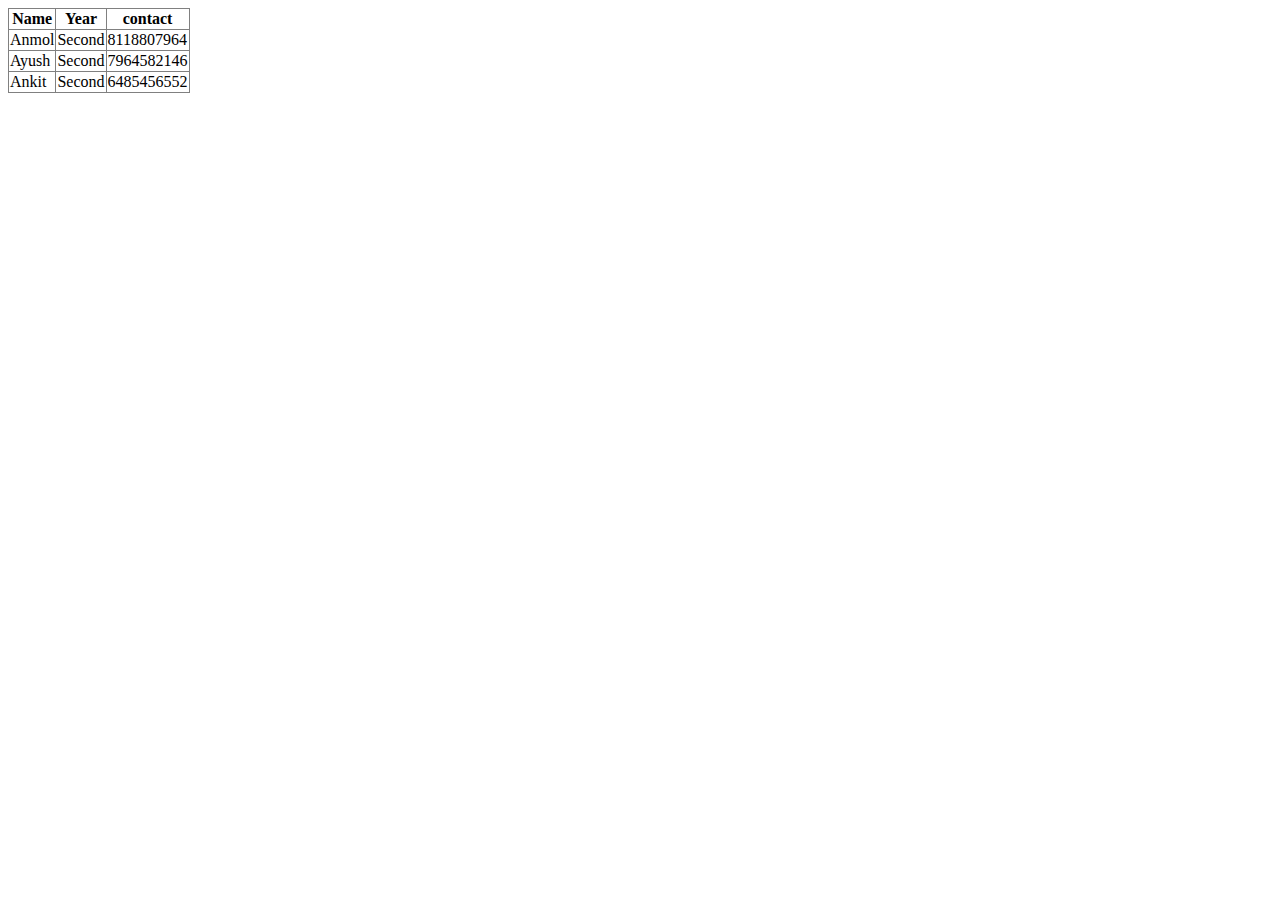
<file: index.html>
<!--basic structure of html-->
<!Doctype html>
<html>
    <head>
        <title>Practice</title>
    </head>
    <body>
        <table border="1px" style="border-collapse: collapse;"> 
            <tr>
            <th>Name</th>
            <th>Year</th>
            <th>contact</th>
            </tr>
            <tr>
                <td>Anmol</td>
                <td>Second</td>
                <td>8118807964</td>
            </tr>        
            <tr>
                <td>Ayush</td>
                <td>Second</td>
                <td>7964582146</td>
            </tr>        
            <tr>
                <td>Ankit</td>
                <td>Second</td>
                <td>6485456552</td>
            </tr>        
        </table>
    </body>
</html>
</file>
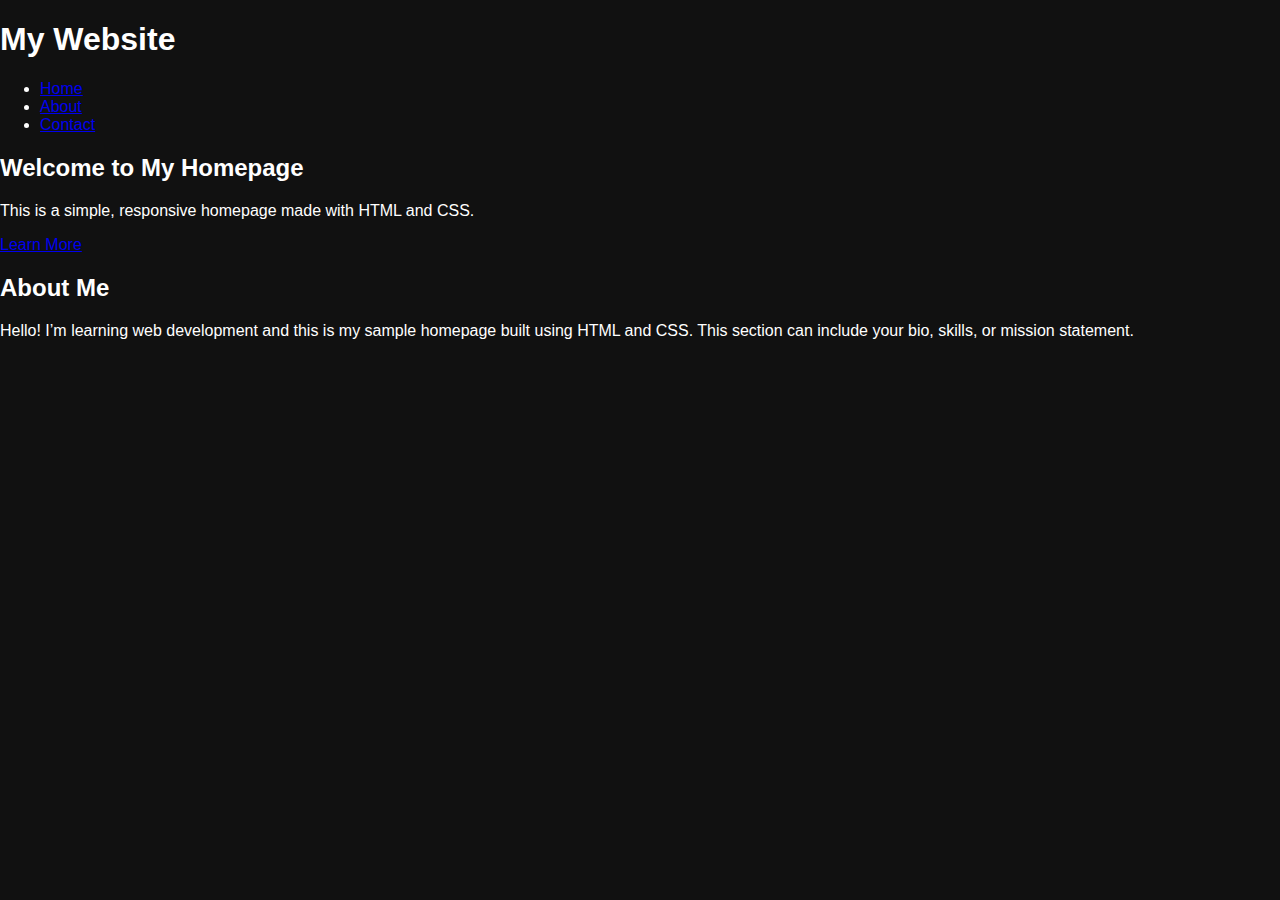
<file: @nmol.html>
<!DOCTYPE html>
<html lang="en">
<head>
  <meta charset="UTF-8" />
  <meta name="viewport" content="width=device-width, initial-scale=1.0" />
  <title>My Homepage</title>
  <link rel="stylesheet" href="style.css" />
</head>
<body>
  <header>
    <div class="container">
      <h1>My Website</h1>
      <nav>
        <ul>
          <li><a href="#Home">Home</a></li>
          <li><a href="#about">About</a></li>
          <li><a href="#contact">Contact</a></li>
        </ul>
      </nav>
    </div>
  </header>

  <section class="hero">
    <div class="container">
      <h2>Welcome to My Homepage</h2>
      <p>This is a simple, responsive homepage made with HTML and CSS.</p>
      <a href="#about" class="btn">Learn More</a>
    </div>
  </section>

  <section id="about" class="about">
    <div class="container">
      <h2>About Me</h2>
      <p>Hello! I’m learning web development and this is my sample homepage built using HTML and CSS. This section can include your bio, skills, or mission statement.</p>
    </div>
  </section>

  <footer>

  </footer>
</body>
</html>
</file>
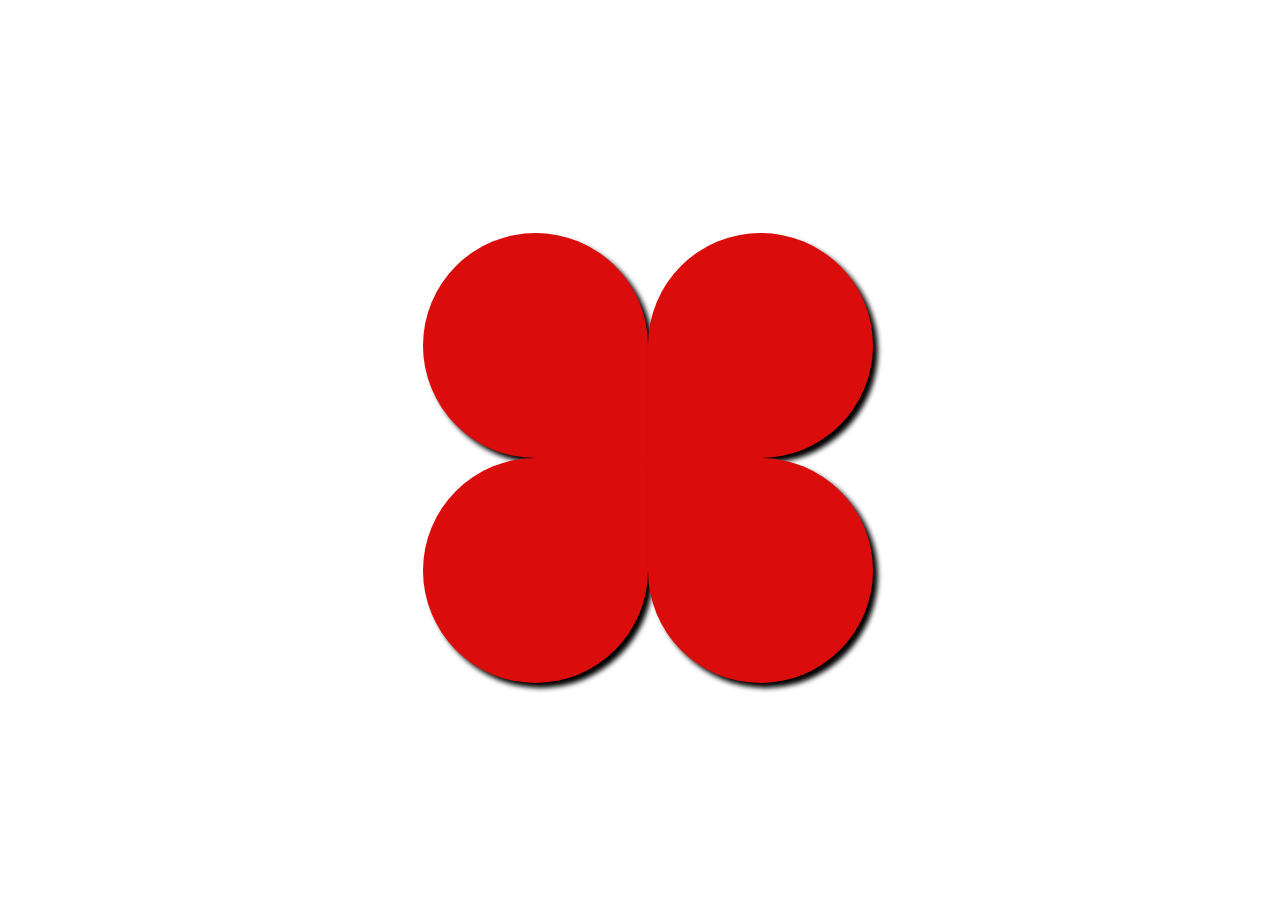
<file: @yush.html>
<!DOCTYPE html>
<html lang="en">
<head>
    <meta charset="UTF-8">
    <meta name="viewport" content="width=device-width, initial-scale=1.0">
    <title>Petals</title>
    <style>
        .main{
            height: 100vh;
            width: 100vw;
            display: flex;
            justify-content: center;
            align-items: center;
        }
        .container{
            /* border: 1px solid black; */
            width: 50vh;
            height: 50vh;
            display: grid;
            grid-template-columns: 1fr 1fr;
            padding: 7px;
        }
        .box{
            /* border: 3px solid rgb(222, 29, 61);  */
            background-color: rgb(218, 12, 12);
            box-shadow: 5px 5px 5px rgb(2, 2, 2) ;
        }
        .b1{
            border-radius: 50% 50% 0% 50%;
        }
        .b2{
            border-radius: 50% 50% 50% 0%;
        }
        .b3{
            border-radius: 50% 0% 50% 50%;
        }
        .b4{
            border-radius: 0% 50% 50% 50%;
        }
    </style>
</head>
<body>
    <div class="main">
        <div class="container">
        <div class="box b1"></div>
        <div class="box b2"></div>
        <div class="box b3"></div>
        <div class="box b4"></div>
    </div>
  </div>
</body>
</html>
</file>
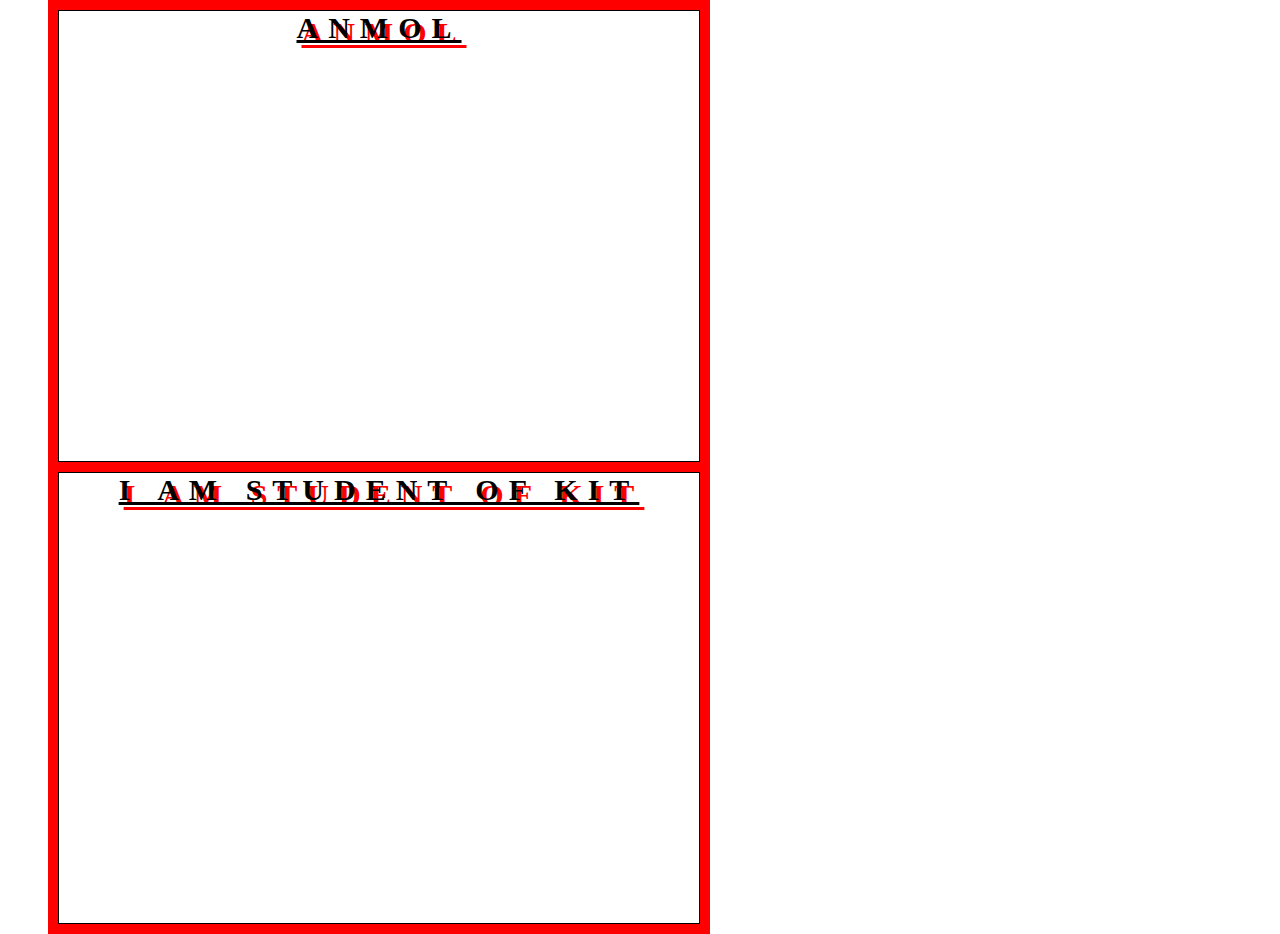
<file: ankit.html>
<!DOCTYPE html>
<html lang="en">
<head>
    <meta charset="UTF-8">
    <meta name="viewport" content="width=device-width, initial-scale=1.0">
    <title>Home | Practice</title>
    <style>
        div{
        border: 1px solid black;
        height: 50vh;
        width: 50vw;
        margin: 10px 0px 10px 50px;
       /* padding: 10px 50px;*/
        outline: 10px solid red;
        /*outline-style: dashed;*/
        color: black;
        text-align: center;
        font-size: 30px;
        font-family: algerian;
        font-weight: bold;
        text-transform: uppercase;
        text-decoration: underline;
        direction: rtl;
        letter-spacing: 10px;
        word-spacing: 1px;
        text-shadow: 5px 5px red;
        
        }
    </style>
</head>
<body>
    <div>
    Anmol
    </div>
    <div>
        I am student of kit
    </div>
</body>
</html>
</file>
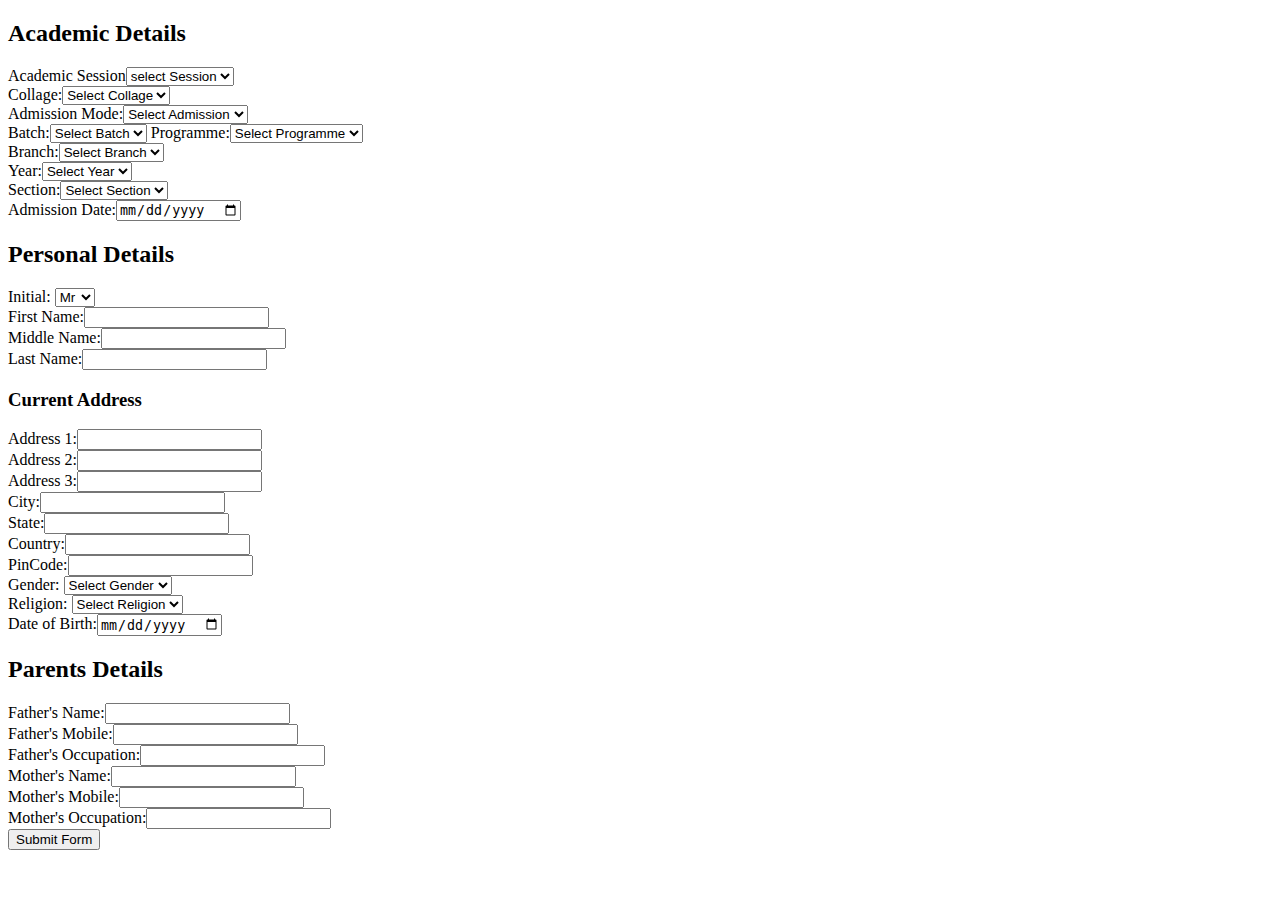
<file: anmol.html>
<!DOCTYPE html>
<html>
<head>
   <title>Academic Details</title>
</head>
<body>

    <form>

        <!-- Academic Details -->
        <div class="section">
                <h2>Academic Details</h2>
                <label>Academic Session</label><select ><option>select Session</option><option value="Session">2021-2022</option>
                <option value="Session">2022-2023</option>
                <option value="Session">2023-2024</option></option></select><br>
                <label>Collage:</label><select><option>Select Collage</option><option value="Collage">KIT</option>
                <option value="Collage">PSIT</option>
                <option value="Collage">AXIS</option></select><br>
                <label>Admission Mode:</label><select><option>Select Admission</option></select><br>
                <lable>Batch:</lable><select><option>Select Batch</option></select>
                <label>Programme:</label><select><option>Select Programme</option><option value="Programme">B-tech</option>
                <option value="B-tech-CS">B-tech-CS</option>
                <option value="B-tech-AIML">B-tech-AIML</option></select><br>
                <label>Branch:</label><select><option>Select Branch</option><option value="Branch">BCA</option>
                <option value="Branch">BBA</option>
                <option value="Branch">MCA</option></select><br>
                <label>Year:</label><select><option>Select Year</option><option value="Year">1st</option>
                <option value="Year">2nd</option>
                <option value="Year">3rd</option></select><br>
                <label>Section:</label><select><option>Select Section</option><option value="Section">A</option>
                <option value="Section">B</option></select><br>
                <label>Admission Date:</label><input type="date"><br>
            </div>
        <!-- Personal Details -->
        <div class="section">
            <h2>Personal Details</h2>
            <label>Initial:</label>
            <select><option>Mr</option><option>Ms</option><option>Dr</option></select><br>
            <label>First Name:</label><input type="text"><br>
            <label>Middle Name:</label><input type="text"><br>
            <label>Last Name:</label><input type="text"><br>

            <div class="half">
                <h3>Current Address</h3>
                <label>Address 1:</label><input type="text"><br>
                <label>Address 2:</label><input type="text"><br>
                <label>Address 3:</label><input type="text"><br>
                <label>City:</label><input type="text"><br>
                <label>State:</label><input type="text"><br>
                <label>Country:</label><input type="text"><br>
                <label>PinCode:</label><input type="text"><br>
            </div>
            <div>
            <label>Gender:</label>
            <select><option>Select Gender</option><option>Male</option><option>Female</option><option>Other</option></select><br>
            <label>Religion:</label>
            <select><option>Select Religion</option><option>Hindu</option><option>Muslim</option><option>Christian</option><option>Other</option></select><br>
            <label>Date of Birth:</label><input type="date"><br>
            </div>
        <!-- Parents Details -->
        <div class="section">
            <h2>Parents Details</h2>
            <label>Father's Name:</label><input type="text"><br>
            <label>Father's Mobile:</label><input type="text"><br>
            <label>Father's Occupation:</label><input type="text"><br>
            <label>Mother's Name:</label><input type="text"><br>
            <label>Mother's Mobile:</label><input type="text"><br>
            <label>Mother's Occupation:</label><input type="text"><br>
        </div>

        <input class="submit-btn" type="submit" value="Submit Form">
    </form>

</body>
</html>
</file>
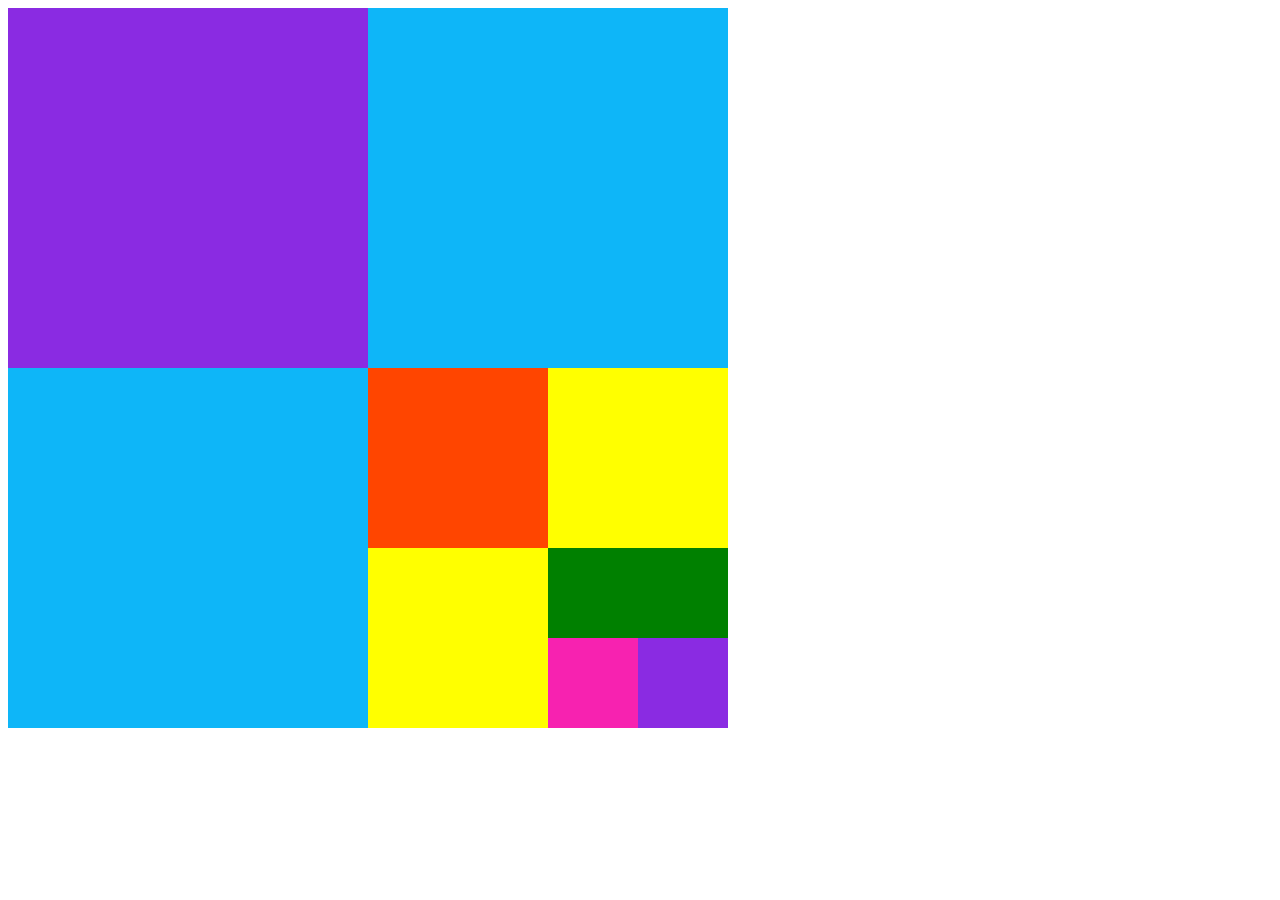
<file: assig 8july.html>
<!DOCTYPE html>
<html lang="en">
<head>
    <meta charset="UTF-8">
    <meta name="viewport" content="width=device-width, initial-scale=1.0">
    <title>assingnment 8july</title>
    <style>

.container{
    display: grid ;
  
            height: 80vh;
            width:  80vh;
            /* grid-template-columns: repeat(8,1fr);
            grid-template-rows: repeat(9,1fr); */

.b1{
    grid-row: 1/5;
    grid-column: 1/5;
    background-color: blueviolet;
            
            
}  
.b2{
    grid-row: 1/5;
    grid-column: 5/9;
    background-color: rgb(14, 182, 248);
            
           
} 
.b3{
    grid-row: 5/9;
    grid-column: 1/5 ;
    background-color: rgb(14, 182, 248);
            
            
} 

.b4{
    grid-row: 5/7;
    grid-column: 5/7 ;
    background-color: orangered;
            
} 

.b5{
    grid-row: 5/7;
    grid-column: 7/9 ;
    background-color: yellow;
            
} 

.b6{
    grid-row: 7/9;
    grid-column: 5/7 ;
    background-color: yellow;
            
} 

.b7{
    grid-row: 7/8;
    grid-column: 7/9 ;
    background-color: green;
            
} 

.b8{
    grid-row: 8/9;
    grid-column: 7/8;
    background-color: rgb(247, 34, 176);
            
} 

.b9{
    grid-row: 8/9;
    grid-column: 8/9 ;
    background-color: blueviolet;
            
} 

}
</style>
</head>
<body>

    <div class="container">

        <div class="b1">

        </div>

        <div class="b2">

        </div>

        <div class="b3">

        </div>

        <div class="b4">

        </div>

        <div class="b5">

        </div>

        <div class="b6">

        </div>

        <div class="b7">

        </div>

        <div class="b8">

        </div>

        <div class="b9">

        </div>


        


    </div>
    
</body>
</html>
</file>
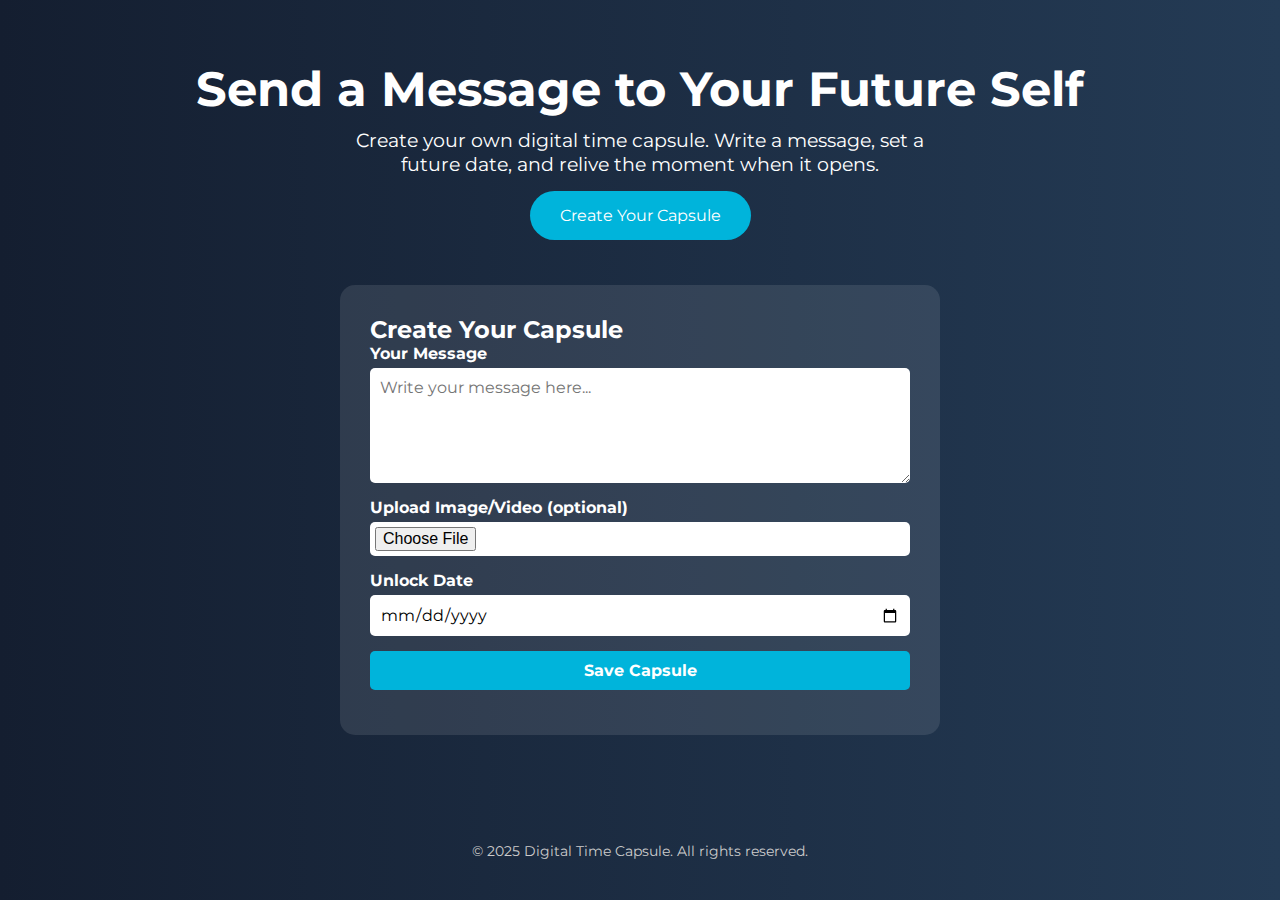
<file: first.html>
<!DOCTYPE html>
<html lang="en">
<head>
  <meta charset="UTF-8" />
  <meta name="viewport" content="width=device-width, initial-scale=1.0" />
  <title>Digital Time Capsule</title>
  <link href="https://fonts.googleapis.com/css2?family=Montserrat:wght@400;700&display=swap" rel="stylesheet">
  <style>
    * {
      margin: 0;
      padding: 0;
      box-sizing: border-box;
      font-family: 'Montserrat', sans-serif;
    }

    body {
      background: linear-gradient(to right, #141E30, #243B55);
      color: #fff;
      min-height: 100vh;
      display: flex;
      flex-direction: column;
      align-items: center;
      padding: 20px;
    }

    header {
      margin: 40px 0;
      text-align: center;
    }

    h1 {
      font-size: 3rem;
      margin-bottom: 10px;
    }

    p {
      font-size: 1.2rem;
      max-width: 600px;
      margin: 0 auto 30px;
    }

    .cta-button {
      padding: 15px 30px;
      font-size: 1rem;
      background-color: #00B4DB;
      border: none;
      border-radius: 30px;
      color: white;
      cursor: pointer;
      transition: background-color 0.3s ease;
      text-decoration: none;
    }

    .cta-button:hover {
      background-color: #0083B0;
    }

    .form-container {
      background-color: rgba(255, 255, 255, 0.1);
      padding: 30px;
      border-radius: 15px;
      max-width: 600px;
      width: 100%;
      margin-top: 20px;
    }

    form {
      display: flex;
      flex-direction: column;
    }

    label {
      margin-bottom: 5px;
      font-weight: bold;
    }

    input, textarea {
      padding: 10px;
      margin-bottom: 15px;
      border: none;
      border-radius: 5px;
      font-size: 1rem;
    }

    input[type="file"] {
      padding: 5px;
      background-color: #fff;
    }

    input[type="submit"] {
      background-color: #00B4DB;
      color: white;
      font-weight: bold;
      cursor: pointer;
      transition: background-color 0.3s ease;
    }

    input[type="submit"]:hover {
      background-color: #0083B0;
    }

    footer {
      margin-top: auto;
      padding: 20px 0;
      font-size: 0.9rem;
      color: #ccc;
      text-align: center;
    }
  </style>
</head>
<body>
  <header>
    <h1>Send a Message to Your Future Self</h1>
    <p>Create your own digital time capsule. Write a message, set a future date, and relive the moment when it opens.</p>
    <a href="#create" class="cta-button">Create Your Capsule</a>
  </header>

  <div class="form-container" id="create">
    <h2>Create Your Capsule</h2>
    <form action="#" method="post" enctype="multipart/form-data">
      <label for="message">Your Message</label>
      <textarea id="message" name="message" rows="5" placeholder="Write your message here..." required></textarea>

      <label for="media">Upload Image/Video (optional)</label>
      <input type="file" id="media" name="media" accept="image/*,video/*" />

      <label for="date">Unlock Date</label>
      <input type="date" id="date" name="date" required />

      <input type="submit" value="Save Capsule" />
    </form>
  </div>

  <footer>
    &copy; 2025 Digital Time Capsule. All rights reserved.
  </footer>
</body>
</html>
</file>
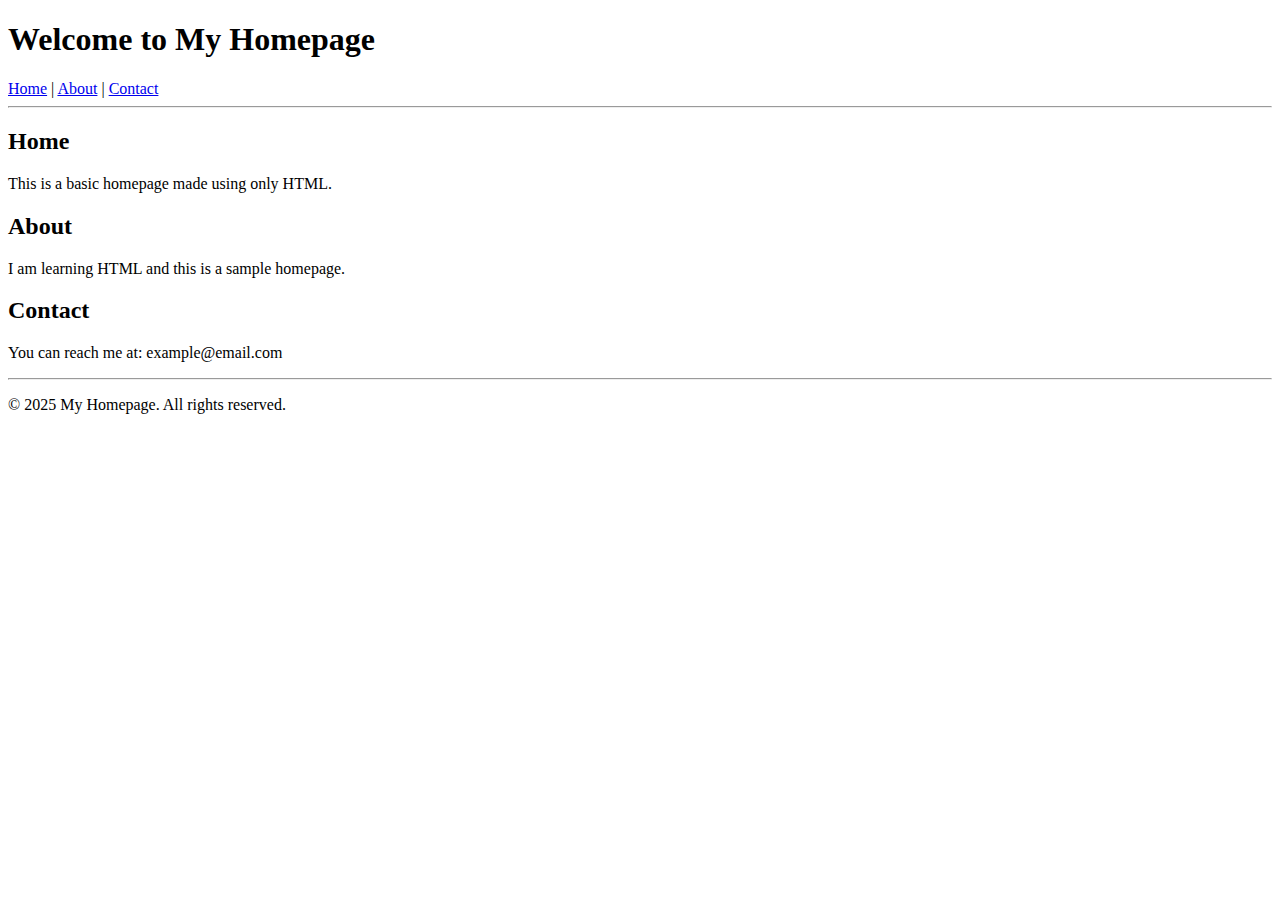
<file: homepage.html>
<!DOCTYPE html>
<html lang="en">
<head>
  <meta charset="UTF-8">
  <title>My Simple Homepage</title>
</head>
<body>

  <header>
    <h1>Welcome to My Homepage</h1>
    <nav>
      <a href="#home">Home</a> |
      <a href="#about">About</a> |
      <a href="#contact">Contact</a>
    </nav>
    <hr>
  </header>

  <main>
    <section id="home">
      <h2>Home</h2>
      <p>This is a basic homepage made using only HTML.</p>
    </section>

    <section id="about">
      <h2>About</h2>
      <p>I am learning HTML and this is a sample homepage.</p>
    </section>

    <section id="contact">
      <h2>Contact</h2>
      <p>You can reach me at: example@email.com</p>
    </section>
  </main>

  <hr>
  <footer>
    <p>&copy; 2025 My Homepage. All rights reserved.</p>
  </footer>

</body>
</html>
</file>
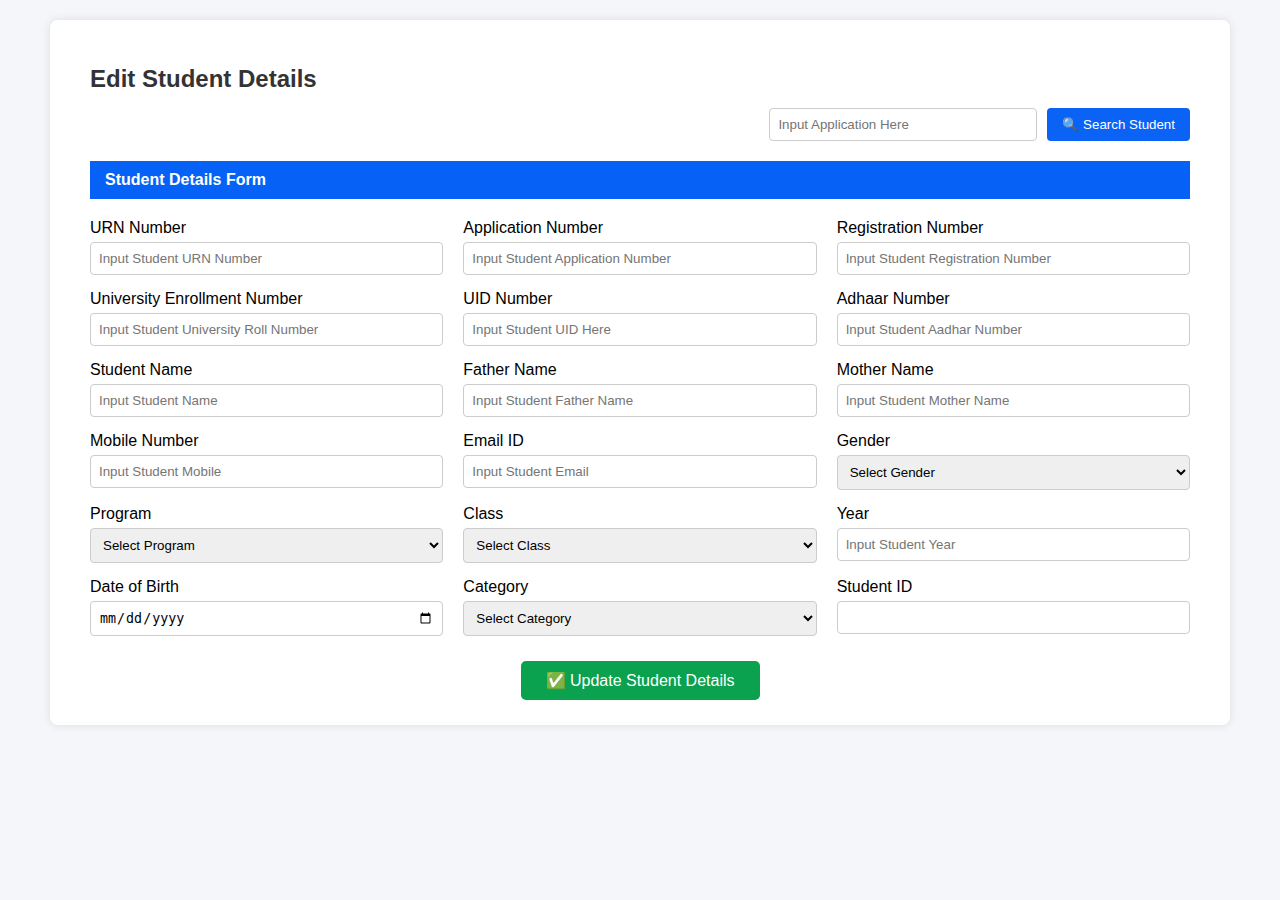
<file: machinetest.html>
<!DOCTYPE html>
<html lang="en">
<head>
  <meta charset="UTF-8" />
  <meta name="viewport" content="width=device-width, initial-scale=1.0"/>
  <title>Edit Student Details</title>
  <link rel="stylesheet" href="machinetest.css"/>
</head>
<body>
  <div class="container">
    <h2>Edit Student Details</h2>
    
    <div class="search-bar">
      <input type="text" placeholder="Input Application Here" />
      <button class="search-btn">🔍 Search Student</button>
    </div>

    <div class="form-header">Student Details Form</div>

    <form class="form-grid">
      <div class="form-group">
        <label>URN Number</label>
        <input type="text" placeholder="Input Student URN Number" />
      </div>

      <div class="form-group">
        <label>Application Number</label>
        <input type="text" placeholder="Input Student Application Number" />
      </div>

      <div class="form-group">
        <label>Registration Number</label>
        <input type="text" placeholder="Input Student Registration Number" />
      </div>

      <div class="form-group">
        <label>University Enrollment Number</label>
        <input type="text" placeholder="Input Student University Roll Number" />
      </div>

      <div class="form-group">
        <label>UID Number</label>
        <input type="text" placeholder="Input Student UID Here" />
      </div>

      <div class="form-group">
        <label>Adhaar Number</label>
        <input type="text" placeholder="Input Student Aadhar Number" />
      </div>

      <div class="form-group">
        <label>Student Name</label>
        <input type="text" placeholder="Input Student Name" />
      </div>

      <div class="form-group">
        <label>Father Name</label>
        <input type="text" placeholder="Input Student Father Name" />
      </div>

      <div class="form-group">
        <label>Mother Name</label>
        <input type="text" placeholder="Input Student Mother Name" />
      </div>

      <div class="form-group">
        <label>Mobile Number</label>
        <input type="text" placeholder="Input Student Mobile" />
      </div>

      <div class="form-group">
        <label>Email ID</label>
        <input type="email" placeholder="Input Student Email" />
      </div>

      <div class="form-group">
        <label>Gender</label>
        <select>
          <option>Select Gender</option><option>MALE</option><option>FEMALE</option><option>OTHER</option>
        </select>
      </div>

      <div class="form-group">
        <label>Program</label>
        <select>
          <option>Select Program</option><option>BCA</option><option>BBA</option><option>B-TECH<option>
        </select>
      </div>

      <div class="form-group">
        <label>Class</label>
        <select>
          <option>Select Class</option><option>1st Year</option><option>2nd Year</option><option>3rd Year</option>
          <option>4th Year</option>
        </select>
      </div>

      <div class="form-group">
        <label>Year</label>
        <input type="text" placeholder="Input Student Year" />
      </div>

      <div class="form-group">
        <label>Date of Birth</label>
        <input type="date" />
      </div>

      <div class="form-group">
        <label>Category</label>
        <select>
          <option>Select Category</option><option>GENERAL</option><option>OBC</option><option>SC/ST</option>
        </select>
      </div>

      <div class="form-group">
        <label>Student ID</label>
        <input type="text" />
      </div>
    </form>

    <div class="submit-btn">
      <button type="submit">✅ Update Student Details</button>
    </div>
  </div>
</body>
</html>
</file>
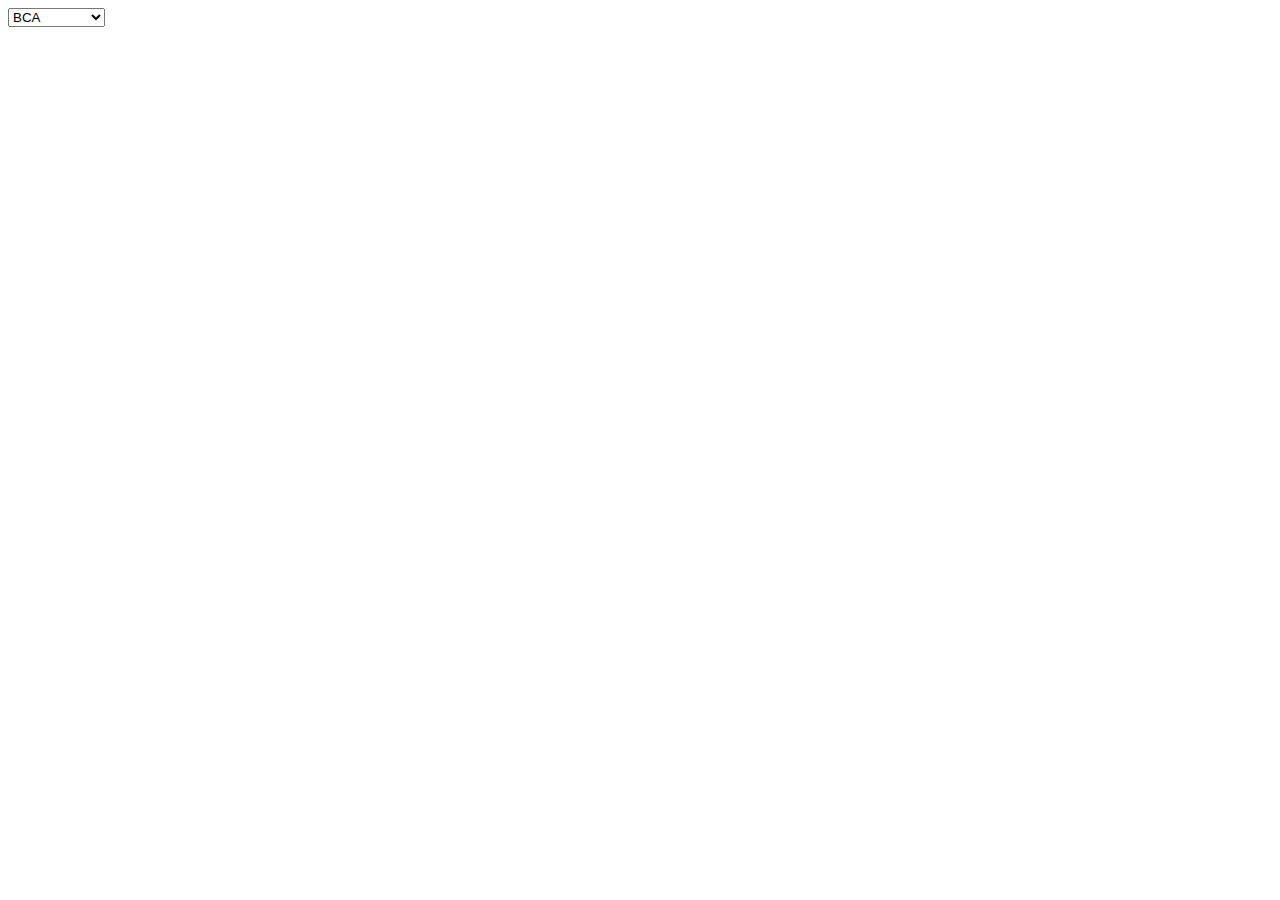
<file: new.html>
<!DOCTYPE html>
<html>
    <head>
        <title>Practice</title>
        <link rel="icon" href="airplane-engines.svg" type="image/svg">
    </head>
    <body>
        <form>
            <!--5>Full Name</h5>
            <input type="number" name="roll" value="anmol gupta">
            <h5>Gender : </h5>
            <input type="radio" name="gender" id="" value="Anmol">Male
            <input type="radio" name="gender" id="" value="Yashi"Female-->
            <select name="Course">
                <option value="BCA">BCA</option>
                <option value="B-tech">B-tech-CS</option>
                <option value="B-tech-AIML">B-tech-AIML</option>
            </select>
            <!--input type="checkbox" name="Vehicle" value="Car" id="">Car
            <input type="checkbox" name="Vehicle" value="Bike"id="">Bike
            <input type="checkbox" name="Vehicle" value="Truck"id="">Truck
        </form>
        <input type="password" name="pass" placeholder="your password">
        <br>
        <input type="date" name="dob" placeholder="">input
        </br>
        <input type="button" value="enter">
        <input type="submit" value="submit"-->
    </body>
</html>
</file>
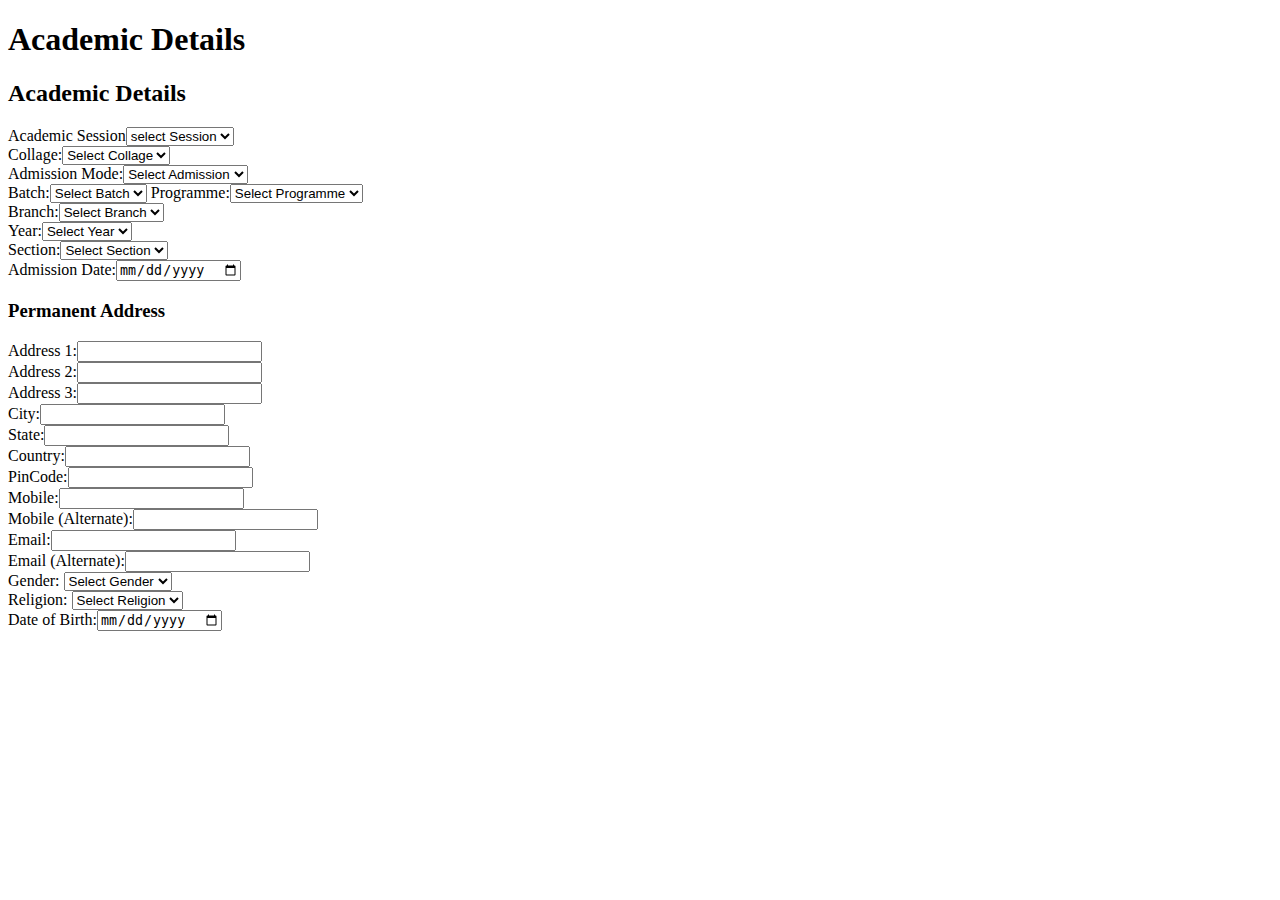
<file: second.html>
<!DOCTYPE html>
<html>
    <head>
        <title>Academic Details</title>
        <link rel="icon" href="airplane-engines.svg" type="image/svg">
    </head>
    <body>
        <h1>Academic Details</h1>
        <form>
            <div class="section">
                <h2>Academic Details</h2>
                <label>Academic Session</label><select ><option>select Session</option><option value="Session">2021-2022</option>
                <option value="Session">2022-2023</option>
                <option value="Session">2023-2024</option></option></select><br>
                <label>Collage:</label><select><option>Select Collage</option><option value="Collage">KIT</option>
                <option value="Collage">PSIT</option>
                <option value="Collage">AXIS</option></select><br>
                <label>Admission Mode:</label><select><option>Select Admission</option></select><br>
                <lable>Batch:</lable><select><option>Select Batch</option></select>
                <label>Programme:</label><select><option>Select Programme</option><option value="Programme">B-tech</option>
                <option value="B-tech-CS">B-tech-CS</option>
                <option value="B-tech-AIML">B-tech-AIML</option></select><br>
                <label>Branch:</label><select><option>Select Branch</option><option value="Branch">BCA</option>
                <option value="Branch">BBA</option>
                <option value="Branch">MCA</option></select><br>
                <label>Year:</label><select><option>Select Year</option><option value="Year">1st</option>
                <option value="Year">2nd</option>
                <option value="Year">3rd</option></select><br>
                <label>Section:</label><select><option>Select Section</option><option value="Section">A</option>
                <option value="Section">B</option></select><br>
                <label>Admission Date:</label><input type="date"><br>
            </div>
             <div class="half">
                <h3>Permanent Address</h3>
                <label>Address 1:</label><input type="text"><br>
                <label>Address 2:</label><input type="text"><br>
                <label>Address 3:</label><input type="text"><br>
                <label>City:</label><input type="text"><br>
                <label>State:</label><input type="text"><br>
                <label>Country:</label><input type="text"><br>
                <label>PinCode:</label><input type="text"><br>
            </div>

            <label>Mobile:</label><input type="text"><br>
            <label>Mobile (Alternate):</label><input type="text"><br>
            <label>Email:</label><input type="email"><br>
            <label>Email (Alternate):</label><input type="email"><br>
            <label>Gender:</label>
            <select><option>Select Gender</option><option>Male</option><option>Female</option><option>Other</option></select><br>
            <label>Religion:</label>
            <select><option>Select Religion</option><option>Hindu</option><option>Muslim</option><option>Christian</option><option>Other</option></select><br>
            <label>Date of Birth:</label><input type="date"><br>
        </div>

    </body>
</html>
</file>
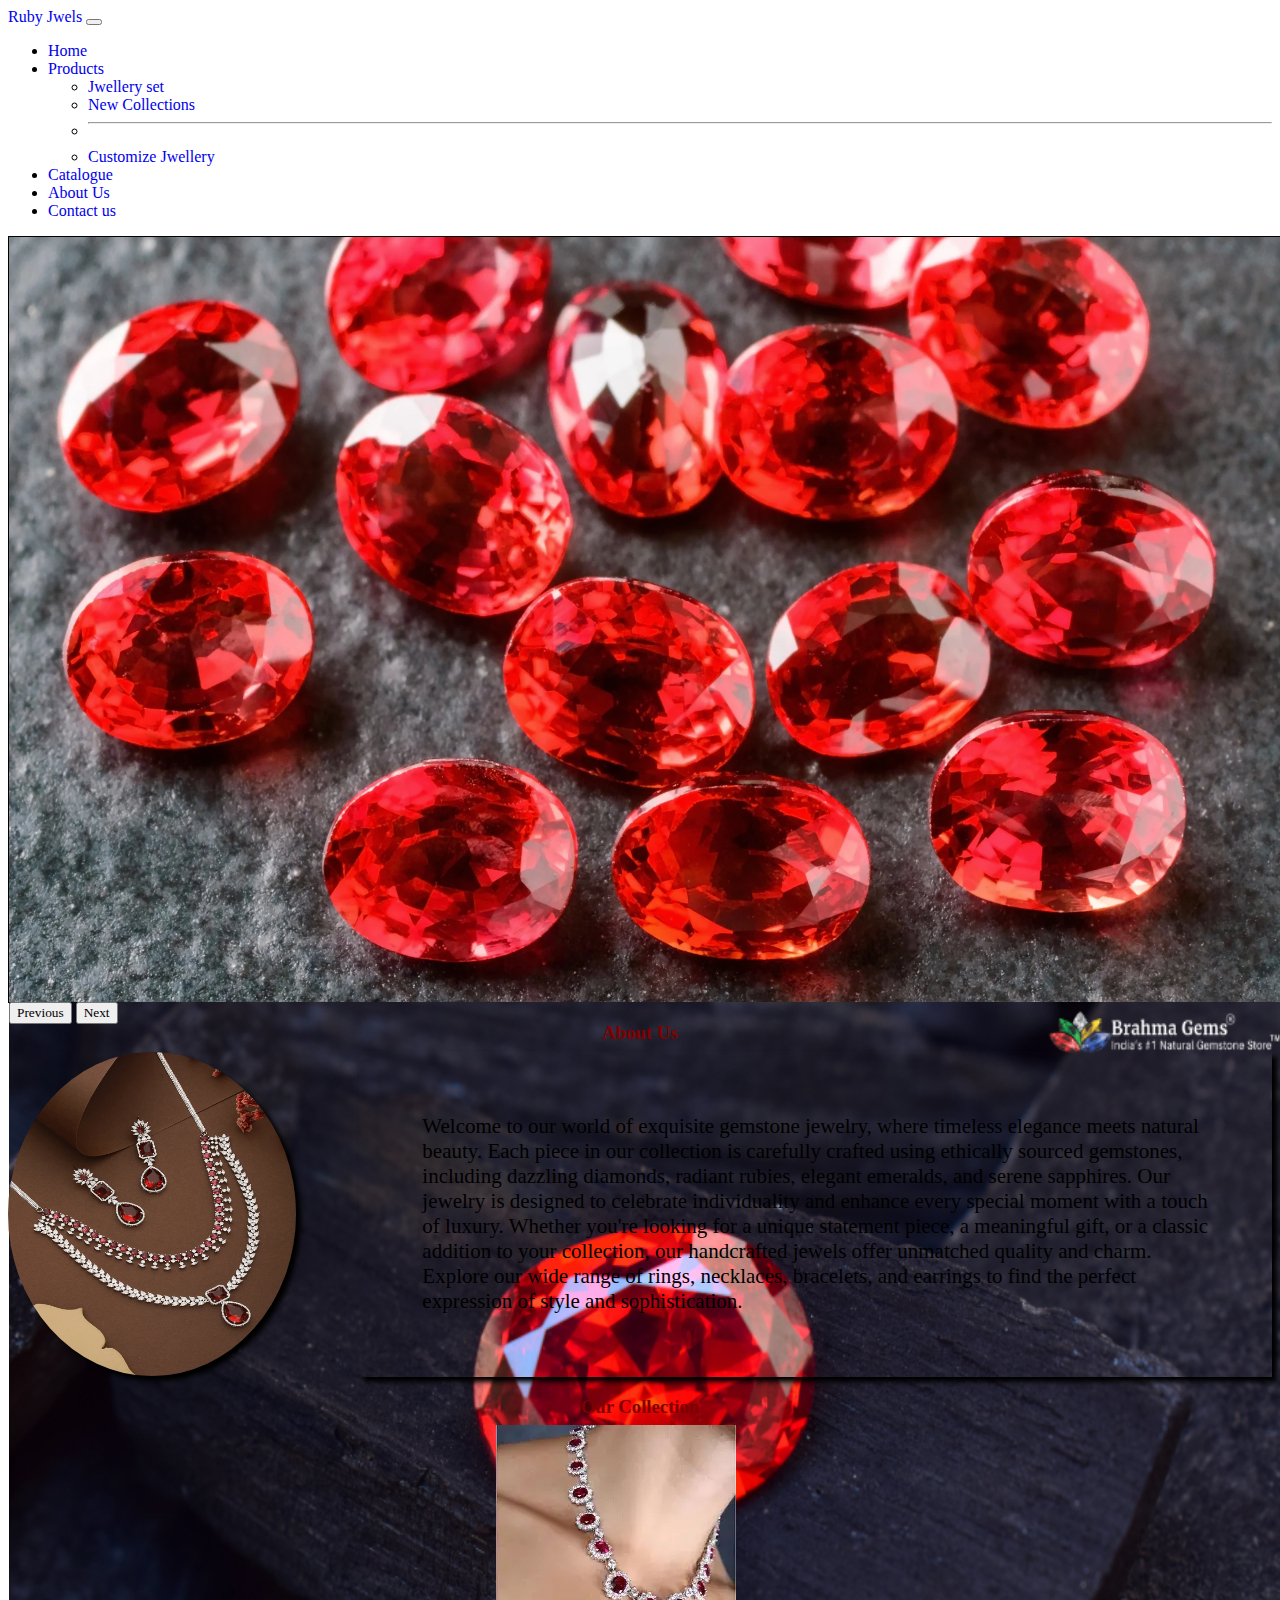
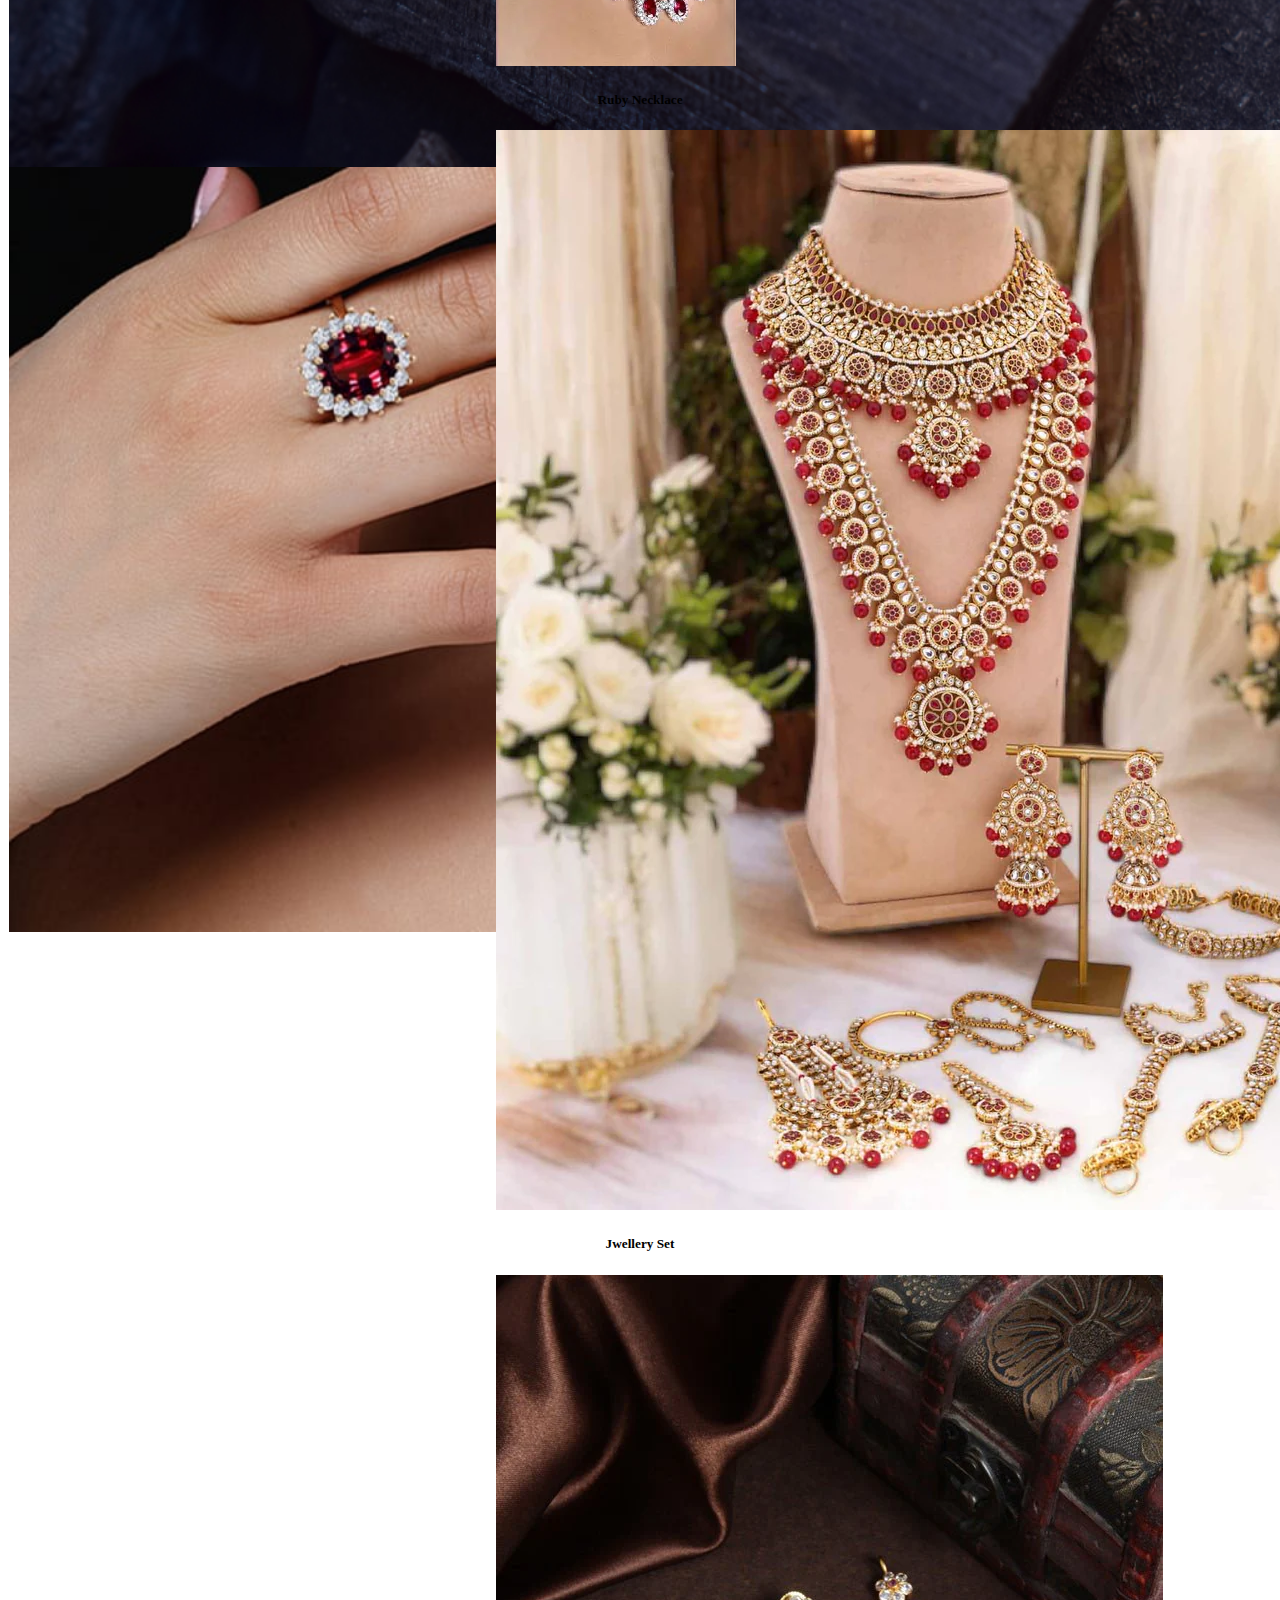
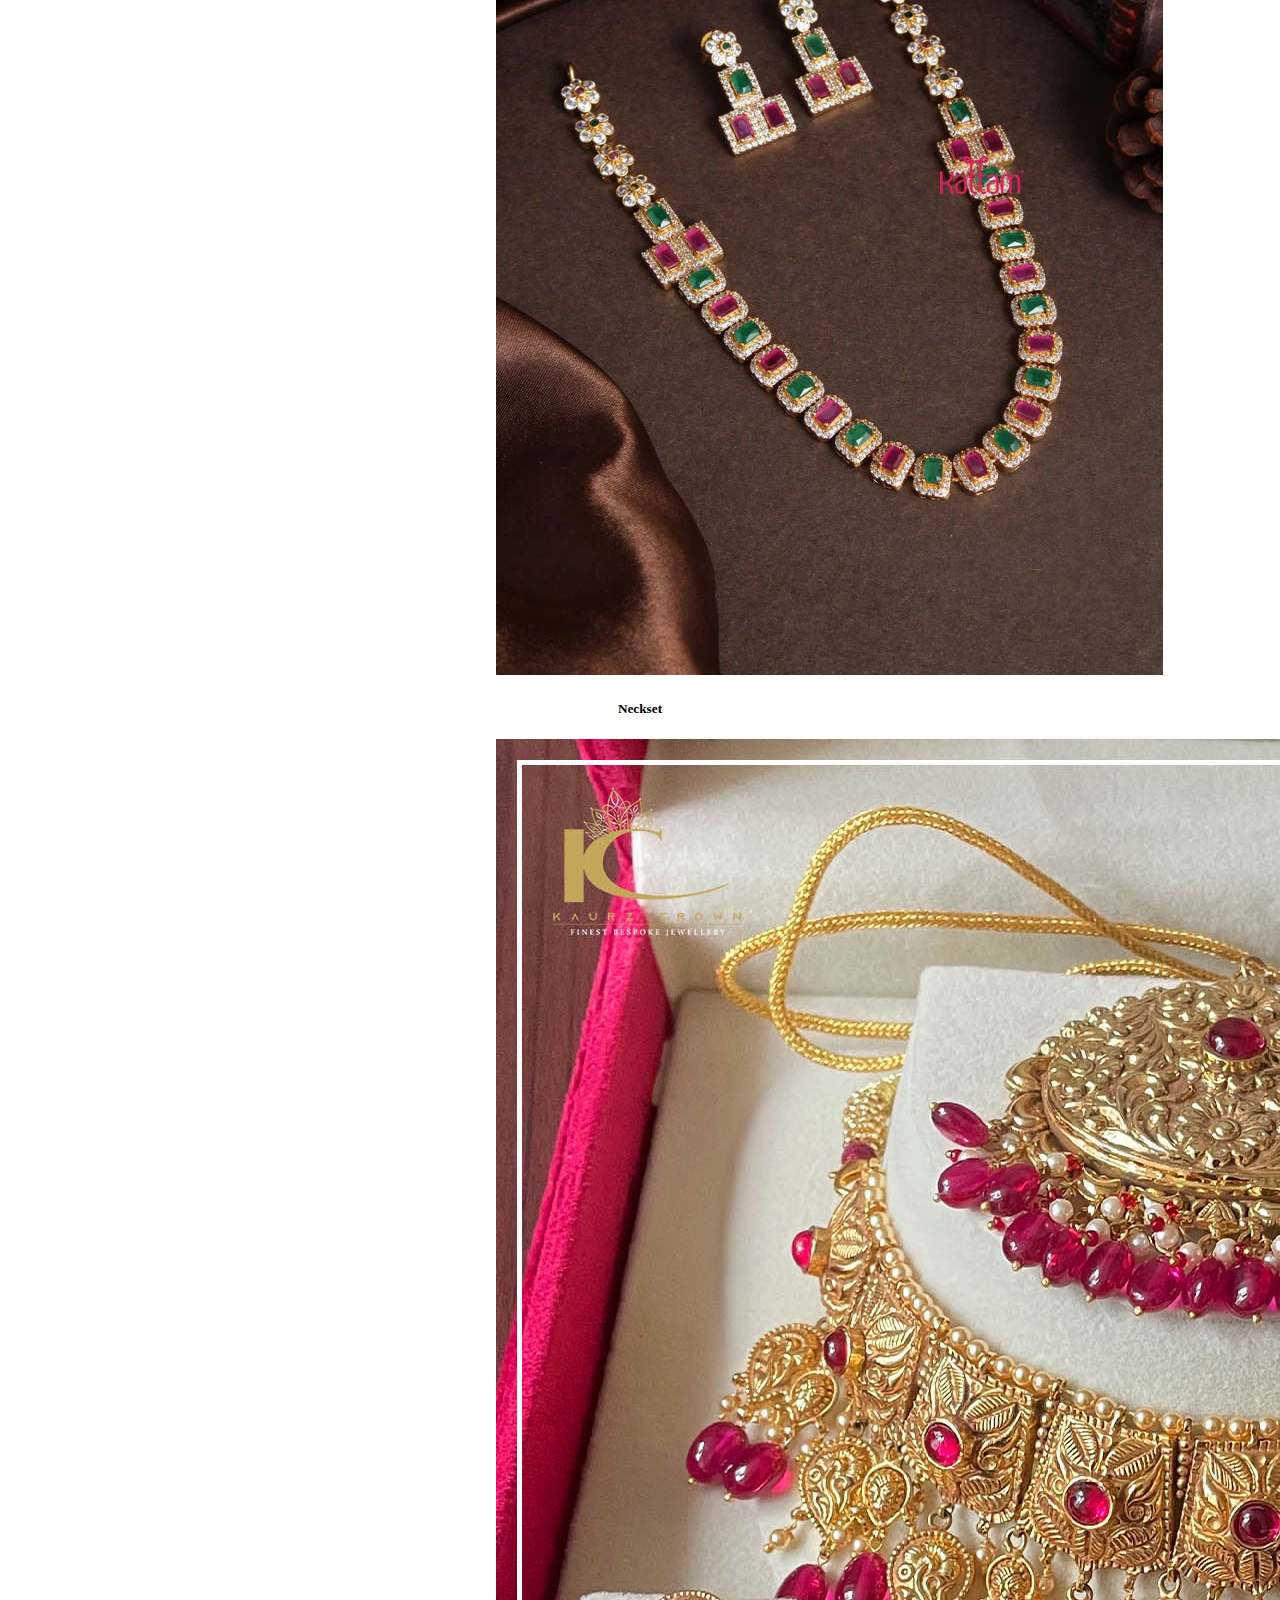
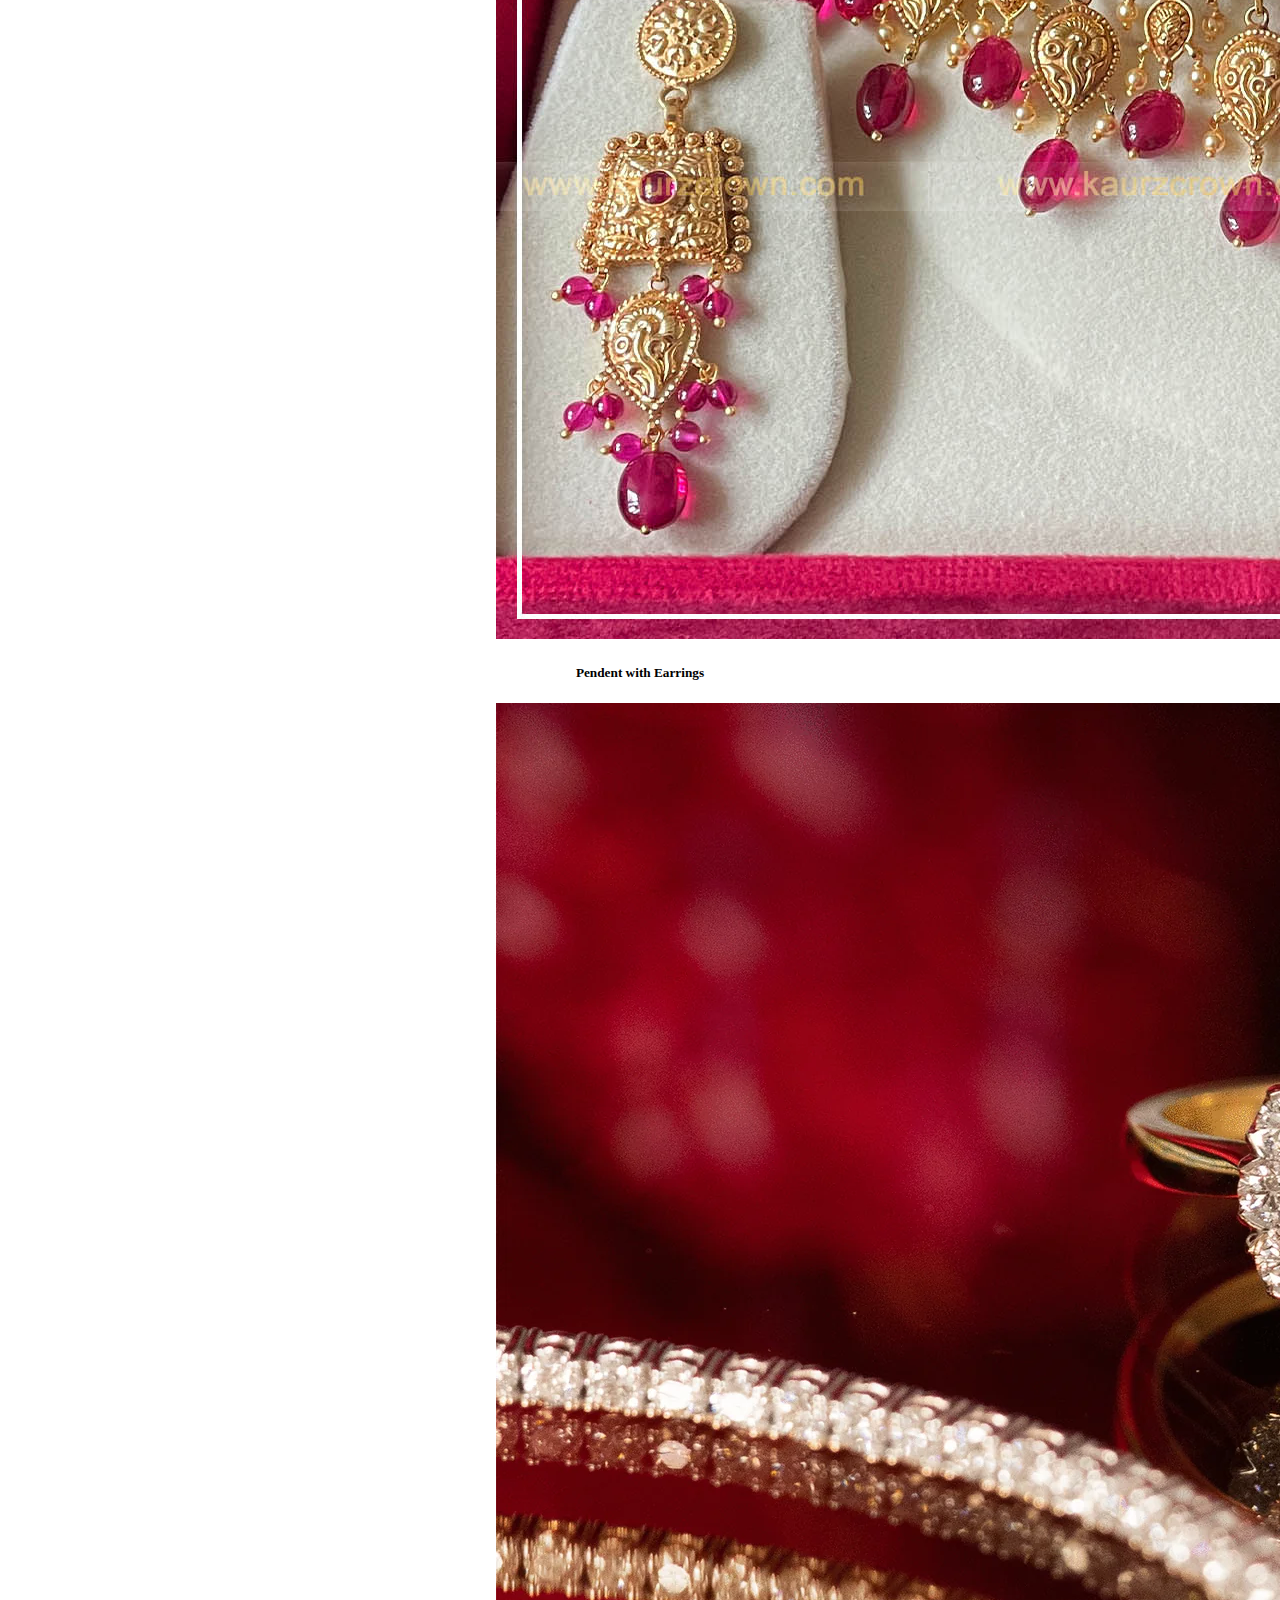
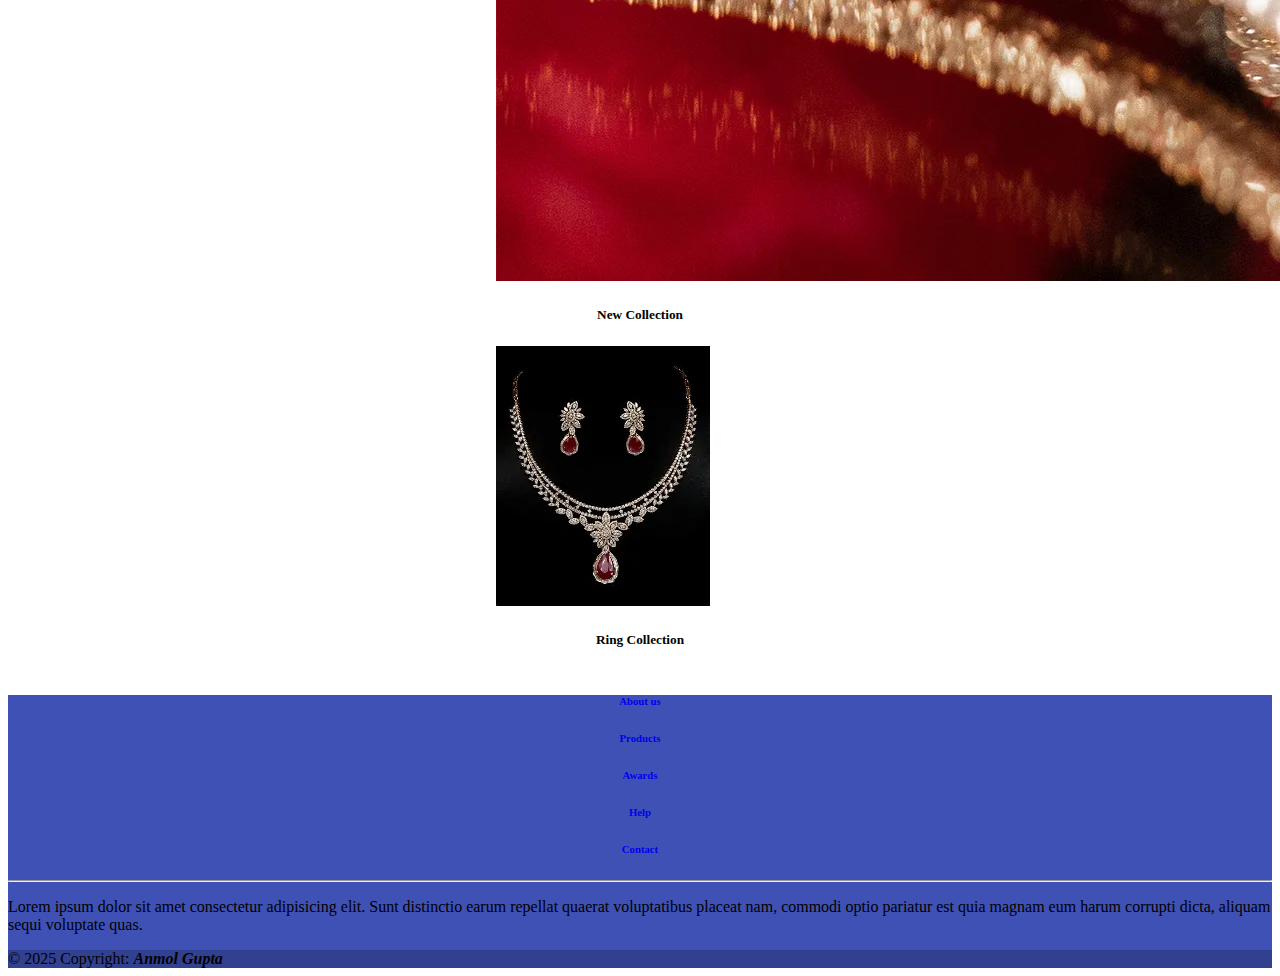
<file: test.html>
<!DOCTYPE html>
<html lang="en">

<head>
    <meta charset="UTF-8">
    <meta name="viewport" content="width=device-width, initial-scale=1.0">
    <title>Home| Ruby</title>

    <!-- bootstrap css  -->
    <link href="https://cdn.jsdelivr.net/npm/bootstrap@5.3.7/dist/css/bootstrap.min.css" rel="stylesheet"
        integrity="sha384-LN+7fdVzj6u52u30Kp6M/trliBMCMKTyK833zpbD+pXdCLuTusPj697FH4R/5mcr" crossorigin="anonymous">

    <!-- bootstrap js  -->
    <script defer src="https://cdn.jsdelivr.net/npm/bootstrap@5.3.7/dist/js/bootstrap.bundle.min.js"
        integrity="sha384-ndDqU0Gzau9qJ1lfW4pNLlhNTkCfHzAVBReH9diLvGRem5+R9g2FzA8ZGN954O5Q"
        crossorigin="anonymous"></script>

    <!-- own css file -->
    <link rel="stylesheet" href="test.css">

</head>

<body>
    <!-- navbar -->
    <div class="box1">
        <nav class="navbar navbar-expand-lg bg-body-tertiary">
            <div class="container-fluid">
                <a class="navbar-brand" href="#">Ruby Jwels</a>
                <button class="navbar-toggler" type="button" data-bs-toggle="collapse"
                    data-bs-target="#navbarSupportedContent" aria-controls="navbarSupportedContent"
                    aria-expanded="false" aria-label="Toggle navigation">
                    <span class="navbar-toggler-icon"></span>
                </button>
                <div class="collapse navbar-collapse" id="navbarSupportedContent">
                    <ul class="navbar-nav me-auto mb-2 mb-lg-0">
                        <li class="nav-item">
                            <a class="nav-link active" aria-current="page" href="#">Home</a>
                        </li>
                        <li class="nav-item dropdown">
                            <a class="nav-link dropdown-toggle" href="#" role="button" data-bs-toggle="dropdown"
                                aria-expanded="false">
                                Products
                            </a>
                            <ul class="dropdown-menu">
                                <li><a class="dropdown-item" href="#">Jwellery set</a></li>
                                <li><a class="dropdown-item" href="#">New Collections</a></li>
                                <li>
                                    <hr class="dropdown-divider">
                                </li>
                                <li><a class="dropdown-item" href="#">Customize Jwellery</a></li>
                            </ul>
                        </li>
                        <li class="nav-item">
                            <a class="nav-link active" aria-current="page" href="#">Catalogue</a>
                        </li>
                        <li class="nav-item">
                            <a class="nav-link active" aria-current="page" href="#">About Us</a>
                        </li>
                        <li class="nav-item">
                            <a class="nav-link active" aria-current="page" href="#">Contact us</a>
                        </li>


                    </ul>
                </div>
            </div>
        </nav>

    </div>

    <!-- carousel  -->
    <div class="box2">
        <div id="carouselExampleAutoplaying" class="carousel slide" data-bs-ride="carousel">
            <div class="carousel-inner">
                <div class="carousel-item active">
                    <img src="ruby1.webp" class="d-block w-100" alt="...">
                </div>
                <div class="carousel-item">
                    <img src="ruby2.png" class="d-block w-100" alt="...">
                </div>
                <div class="carousel-item">
                    <img src="ruby3.jpg" class="d-block w-100" alt="...">
                </div>
            </div>
            <button class="carousel-control-prev" type="button" data-bs-target="#carouselExampleAutoplaying"
                data-bs-slide="prev">
                <span class="carousel-control-prev-icon" aria-hidden="true"></span>
                <span class="visually-hidden">Previous</span>
            </button>
            <button class="carousel-control-next" type="button" data-bs-target="#carouselExampleAutoplaying"
                data-bs-slide="next">
                <span class="carousel-control-next-icon" aria-hidden="true"></span>
                <span class="visually-hidden">Next</span>
            </button>
        </div>
    </div>

    <!-- about section  -->
    <h3>About Us</h3>
    <div class="about">
        <div class="dabba1">
            <img src="ruby4.webp" alt="" class="about-img">
        </div>
        <div class="dabba2">
            <div class="content-box">
                Welcome to our world of exquisite gemstone jewelry, where timeless elegance meets natural beauty.
            Each piece in our collection is carefully crafted using ethically sourced gemstones, including
            dazzling diamonds, radiant rubies, elegant emeralds, and serene sapphires. Our jewelry is designed
            to celebrate individuality and enhance every special moment with a touch of luxury. Whether you're
            looking for a unique statement piece, a meaningful gift, or a classic addition to your collection,
            our handcrafted jewels offer unmatched quality and charm. Explore our wide range of rings,
            necklaces, bracelets, and earrings to find the perfect expression of style and sophistication.
            </div>
        </div>
    </div>
    <!-- services -->
    <h3>Our Collection</h3>
    <div class="box3">
        <div class="row">
            <div class="col-md-4">
                <div class="card" style="width: 18rem;">
                    <img src="ruby44.webp" class="card-img-top" alt="...">
                    <div class="card-body">
                        <h5 class="card-title">Ruby Necklace</h5>

                    </div>
                </div>
            </div>
            <div class="col-md-4">
                <div class="card" style="width: 18rem;">
                    <img src="prod1.webp" class="card-img-top" alt="...">
                    <div class="card-body">
                        <h5 class="card-title">Jwellery Set</h5>

                    </div>
                </div>
            </div>
            <div class="col-md-4">
                <div class="card" style="width: 18rem;">
                    <img src="prod3.webp" class="card-img-top" alt="...">
                    <div class="card-body">
                        <h5 class="card-title">Neckset</h5>

                    </div>
                </div>
            </div>
        </div>
        <div class="row">
            <div class="col-md-4">
                <div class="card" style="width: 18rem;">
                    <img src="rub4.jpg" class="card-img-top" alt="...">
                    <div class="card-body">
                        <h5 class="card-title">Pendent with Earrings</h5>

                    </div>
                </div>
            </div>
            <div class="col-md-4">
                <div class="card" style="width: 18rem;">
                    <img src="prod2.webp" class="card-img-top" alt="...">
                    <div class="card-body">
                        <h5 class="card-title">New Collection</h5>

                    </div>
                </div>
            </div>
            <div class="col-md-4">
                <div class="card" style="width: 18rem;">
                    <img src="ruby55.webp" class="card-img-top" alt="...">
                    <div class="card-body">
                        <h5 class="card-title">Ring Collection</h5>

                    </div>
                </div>
            </div>
        </div>
    </div>

    <!-- footer  -->
    <div class="box4">
        <!-- Remove the container if you want to extend the Footer to full width. -->
        <div>
            <!-- Footer -->
            <footer class="text-center text-white" style="background-color: #3f51b5">
                <!-- Grid container -->
                <div class="container">
                    <!-- Section: Links -->
                    <section class="mt-5">
                        <!-- Grid row-->
                        <div class="row text-center d-flex justify-content-center pt-5">
                            <!-- Grid column -->
                            <div class="col-md-2">
                                <h6 class="text-uppercase font-weight-bold">
                                    <a href="#!" class="text-white">About us</a>
                                </h6>
                            </div>
                            <!-- Grid column -->

                            <!-- Grid column -->
                            <div class="col-md-2">
                                <h6 class="text-uppercase font-weight-bold">
                                    <a href="#!" class="text-white">Products</a>
                                </h6>
                            </div>
                            <!-- Grid column -->

                            <!-- Grid column -->
                            <div class="col-md-2">
                                <h6 class="text-uppercase font-weight-bold">
                                    <a href="#!" class="text-white">Awards</a>
                                </h6>
                            </div>
                            <!-- Grid column -->

                            <!-- Grid column -->
                            <div class="col-md-2">
                                <h6 class="text-uppercase font-weight-bold">
                                    <a href="#!" class="text-white">Help</a>
                                </h6>
                            </div>
                            <!-- Grid column -->

                            <!-- Grid column -->
                            <div class="col-md-2">
                                <h6 class="text-uppercase font-weight-bold">
                                    <a href="#!" class="text-white">Contact</a>
                                </h6>
                            </div>
                            <!-- Grid column -->
                        </div>
                        <!-- Grid row-->
                    </section>
                    <!-- Section: Links -->

                    <hr class="my-5" />

                    <!-- Section: Text -->
                    <section class="mb-5">
                        <div class="row d-flex justify-content-center">
                            <div class="col-lg-8">
                                <p>
                                    Lorem ipsum dolor sit amet consectetur adipisicing elit. Sunt
                                    distinctio earum repellat quaerat voluptatibus placeat nam,
                                    commodi optio pariatur est quia magnam eum harum corrupti
                                    dicta, aliquam sequi voluptate quas.
                                </p>
                            </div>
                        </div>
                    </section>
                    <!-- Section: Text -->

                    <!-- Section: Social -->
                    <section class="text-center mb-5">
                        <a href="" class="text-white me-4">
                            <i class="fab fa-facebook-f"></i>
                        </a>
                        <a href="" class="text-white me-4">
                            <i class="fab fa-twitter"></i>
                        </a>
                        <a href="" class="text-white me-4">
                            <i class="fab fa-google"></i>
                        </a>
                        <a href="" class="text-white me-4">
                            <i class="fab fa-instagram"></i>
                        </a>
                        <a href="" class="text-white me-4">
                            <i class="fab fa-linkedin"></i>
                        </a>
                        <a href="" class="text-white me-4">
                            <i class="fab fa-github"></i>
                        </a>
                    </section>
                    <!-- Section: Social -->
                </div>
                <!-- Grid container -->

                <!-- Copyright -->
                <div class="text-center p-3" style="background-color: rgba(0, 0, 0, 0.2)">
                    © 2025 Copyright:
                    <b><i>Anmol Gupta</i></b>
                </div>
                <!-- Copyright -->
            </footer>
            <!-- Footer -->
        </div>
        <!-- End of .container -->
    </div>
</body>

</html>
</file>
<file: style.css>
/* style.css */
body {
  font-family: "Segoe UI", sans-serif;
  margin: 0;
  background: #111;
  color: #fff;
  overflow-x: hidden;
}

.slideshow-container {
  position: relative;
  max-width: 100%;
  height: 100vh;
  margin: auto;
  overflow: hidden;
}

.slide {
  display: none;
  position: absolute;
  width: 100%;
  height: 100%;
}

.slide img {
  width: 100%;
  height: 100vh;
  object-fit: cover;
  filter: brightness(70%);
}

.text {
  color: #fff;
  font-size: 2rem;
  padding: 20px;
  position: absolute;
  bottom: 60px;
  width: 100%;
  text-align: center;
  animation: fadeIn 2s;
}

@keyframes fadeIn {
  from {opacity: 0;}
  to {opacity: 1;}
}

.prev, .next {
  cursor: pointer;
  position: absolute;
  top: 50%;
  padding: 16px;
  color: white;
  font-weight: bold;
  font-size: 2rem;
  transition: 0.3s;
  user-select: none;
}

.prev {
  left: 0;
}

.next {
  right: 0;
}

.prev:hover, .next:hover {
  background-color: rgba(0,0,0,0.5);
}

.dot {
  height: 15px;
  width: 15px;
  margin: 5px;
  background-color: #bbb;
  border-radius: 50%;
  display: inline-block;
  transition: background-color 0.6s ease;
  cursor: pointer;
}

.active, .dot:hover {
  background-color: #fff;
}
</file>
<file: machinetest.css>
body {
  font-family: Arial, sans-serif;
  background-color: #f4f6fa;
  margin: 0;
  padding: 20px;
}

.container {
  max-width: 1100px;
  margin: auto;
  background: white;
  padding: 25px 40px;
  border-radius: 8px;
  box-shadow: 0 0 10px rgba(0, 0, 0, 0.1);
}

h2 {
  margin-bottom: 15px;
  color: #333;
}

.search-bar {
  display: flex;
  justify-content: flex-end;
  margin-bottom: 20px;
  gap: 10px;
}

.search-bar input {
  padding: 8px;
  width: 250px;
  border: 1px solid #ccc;
  border-radius: 4px;
}

.search-btn {
  padding: 8px 15px;
  background-color: #0b63f6;
  color: white;
  border: none;
  border-radius: 4px;
  cursor: pointer;
}

.form-header {
  background-color: #0662f6;
  color: white;
  padding: 10px 15px;
  margin-bottom: 20px;
  font-weight: bold;
}

.form-grid {
  display: grid;
  grid-template-columns: repeat(3, 1fr);
  gap: 15px 20px;
}

.form-group {
  display: flex;
  flex-direction: column;
}

.form-group label {
  margin-bottom: 5px;
  font-weight: 500;
}

.form-group input,
.form-group select {
  padding: 8px;
  border-radius: 4px;
  border: 1px solid #ccc;
}

.submit-btn {
  margin-top: 25px;
  text-align: center;
}

.submit-btn button {
  padding: 10px 25px;
  font-size: 16px;
  background-color: #0aa14f;
  color: white;
  border: none;
  border-radius: 5px;
  cursor: pointer;
}
</file>
<file: test.css>
*{
    font-family:poppins;
}

.box2{
    border:1px solid black;
    height:85vh;
    width:100vw;
    margin-bottom: 7px;
}
.carousel{
    height:100%;
    object-fit: fill;
}
.carousel-inner{
    height:100%;
    object-fit:fill;
}
.carousel-item{
    height:100%;
    object-fit:fill;
}
.carousel-item img{
    height:100%;
    width:100%;
    object-fit:fill;
}
h3{
    font-weight: Bolder;
    color:maroon;
    text-align:center;
    margin-bottom:7px;
}
.about{
    /* border:1px solid black; */
    height:fit-content;
    gap:5%;
    display:flex;
    justify-content: center;
    align-items: center;
    margin-bottom:7px;
}
.dabba1{
    /* border:1px solid blue; */
    height:36vh;
    width:36vh;
    border-radius:50%;
    box-shadow: 5px 5px 5px black;
}
.about-img{
    height:100%;
    width:100%;
    object-fit: fill;
    border-radius: 50%;

}
.dabba2{
    /* border:1px solid blue; */
    height:90%;
    width:70%;
    display:flex;
    align-items:center;
    justify-content:center;
    padding:5%;
    box-shadow: 5px 5px 5px black;
}
.content-box{
    height:fit-content;
    font-size:21px;
}

.box3{
    display:grid;
}
.row div{
    justify-self:center;
}
.card{
    height:90%;
}
.card img{
    height:85%;
    object-fit:fill;
}
.card-title{
    font-weight:bold;
}
a{
    text-decoration: none;
}
.box5{
    border:1px solid blue;
    margin-bottom: 7px;
    height:fit-content;
    padding:7px;
}

@media screen and (max-width: 600px){
    .about{
        flex-direction: column;
        align-items:center;
        gap:5%;
    }
    .dabba1{
        height:55%;
        width:45%;
    }
    .dabba2{
        width:90%;
        height:40%;
    }
}
</file>
